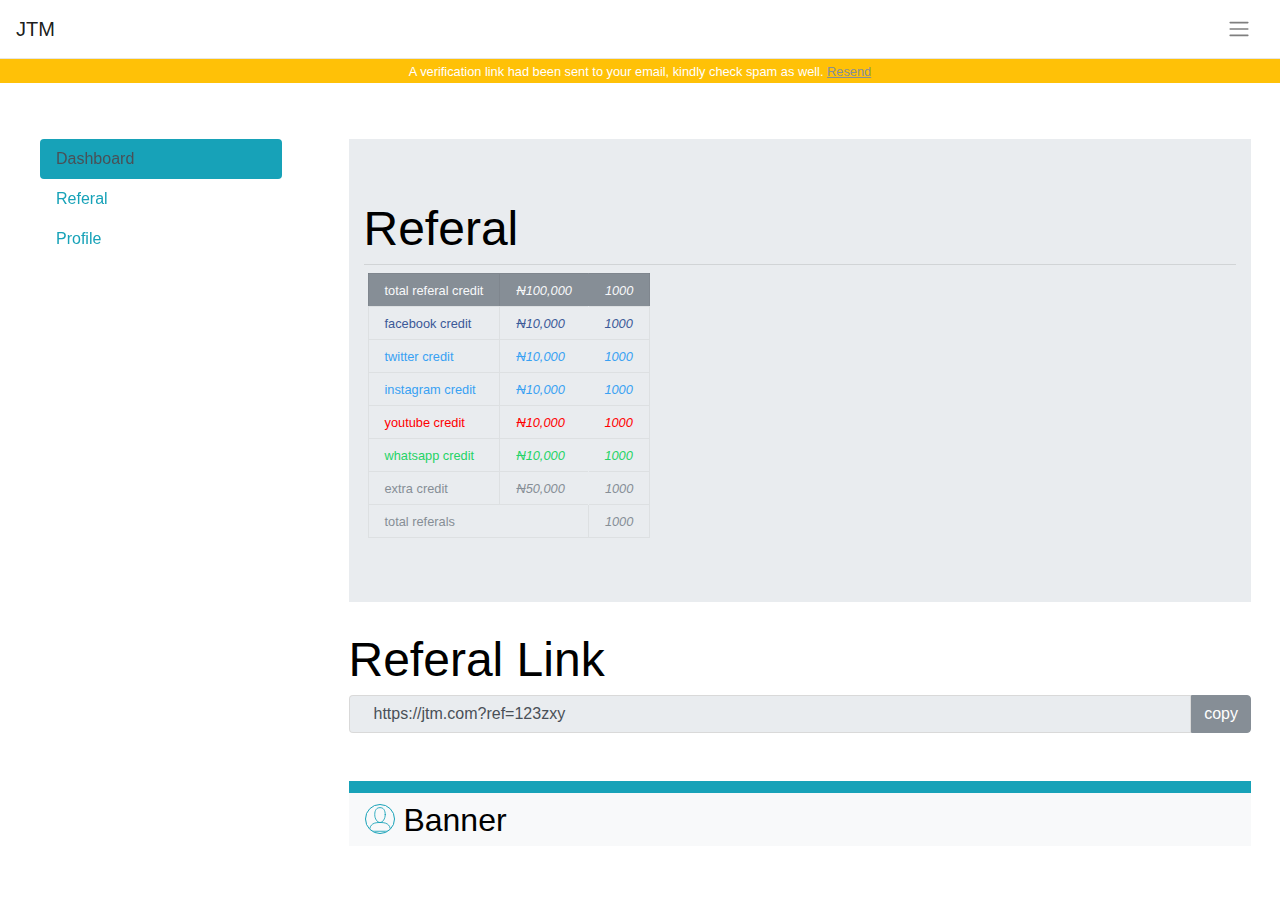
<file: dashboard.html>
<!Doctype html>
<html>
<head>
	<title>JTM - Join The Movement</title>
	<meta charset="utf-8">
	<meta name="viewport" content="width=device-width, initial-scale=1">
	<link rel="stylesheet" href="bootstrap/css/bootstrap.min.css">
	<link rel="stylesheet" href="css/bootstrap_extended.css">
</head>
<body>
<div class="container-fluid bg-white no-gutters p-0" style="color: #000;">
<div class="row no-gutters justify-content-start">
	<div class="col">
		<nav class="navbar navbar-light">
		  <a class="navbar-brand" href="#">JTM</a>
		  <button class="btn btn-link" type="button" data-toggle="collapse" data-target="#navbarSupportedContent" 
		  	aria-controls="navbarSupportedContent" aria-expanded="false" aria-label="Toggle navigation">
		    <span class="navbar-toggler-icon"></span>
		  </button>
  		</nav>
		<hr class="m-0">
		<div class="bg-warning text-white text-center">
			<small>A verification link had been sent to your email, kindly check spam as well.
				<a class="text-white text-muted text-underline" href="#">Resend</a>
			</small>
		</div>
	</div>
</div>
<div class="row no-gutters justify-content-center">
	<div class="col-sm text-left jtm-dashboard-center">
		<div class="row">
		  <div class="col-3 d-none d-sm-block">
		    <div class="nav flex-column nav-pills sticky-top p-4" id="v-pills-tab" role="tablist" aria-orientation="vertical">
		      <a class="text-info jtm-nav-link nav-link active" id="v-home-tab" data-toggle="pill" href="#dashboard-tab" role="tab" 
		      	aria-controls="v-home" aria-selected="true">Dashboard</a>
		      <a class="text-info jtm-nav-link nav-link" id="v-referal-tab" data-toggle="pill" href="#referal-tab" role="tab" 
		      	aria-controls="v-referal" aria-selected="false">Referal</a>
		      <a class="text-info jtm-nav-link nav-link" id="v-profile-tab" data-toggle="pill" href="#profile-tab" role="tab"
		      	aria-controls="v-profile" aria-selected="false">Profile</a>
		    </div>
		  </div>
		  <div class="col-sm-9 p-0 p-sm-4">
			  	<ul class="nav nav-tabs mb-4 pt-4 nav-fill sticky-top bg-white d-sm-none" id="myTab" role="tablist">
				  <li class="nav-item">
				    <a class="text-info jtm-nav-link-first nav-link active" id="h-home-tab" data-toggle="tab" href="#dashboard-tab" role="tab"
				    	aria-controls="dashboard" aria-selected="true">
				    	Dashboard
				    </a>
				  </li>
				  <li class="nav-item">
				    <a class="text-info nav-link text-info" id="h-referal-tab" data-toggle="tab" href="#referal-tab" role="tab" 
				    	aria-controls="referal" aria-selected="false">
				    	Referral
				    </a>
				  </li>
				  <li class=" nav-item">
				    <a class="text-info jtm-nav-link-last nav-link" id="h-profile-tab" data-toggle="tab" href="#profile-tab" role="tab" 
				    	aria-controls="profile" aria-selected="false">
				    	Profile
				    </a>
				  </li>
				</ul>

			    <div class="tab-content mx-1" id="v-pills-tabContent">
			        <div class="tab-pane fade" id="dashboard-tab" role="tabpanel" aria-labelledby="v-pills-home-tab">
						<div class="jumbotron jumbotron-fluid">
						  	<div class="container">
							    <h4 class="display-5 font-normal">Dashboard</h4>
							    <hr class="my-2">
							    <div class="row no-gutters pb-2">
					      			<div class="col text-left">
					      				<small class="text-muted">
					      					community id: <span class="font-italic">A234YZ</span>
					      				</small>
					      			</div>
					      			<div class="col text-right">
					      				<small class="text-muted">
					      					community credit: <span class="font-italic"><span class="text-through">N</span>6000</span>
					      				</small>
					      			</div>
				      			</div>

				      			<h4 class="text-right display-7 font-italic text-success mt-4 pr-1">
				      				<span class="text-through">N</span>6000
				      			</h4>
				      			<div class="progress" style="background-color: rgba(0, 0, 0, 0.1)">
								  <div class="progress-bar w-0 display-small font-italic text-right" role="progressbar" aria-valuenow="0" aria-valuemin="0" aria-valuemax="100" style="color: rgba(255, 255, 255, 0.5)">
								  	<span class="px-2"></span>
								  </div>
								</div>
								<div class="text-left" style="margin-top: 48px;">
									<button class="btn btn-md btn-success btn-block py-2">withdraw credit</button>
								</div>
							</div>
						</div>

						<div class="mt-4">
						<h2 class="text-left p-2 pl-3 bg-light jtm-h2-info" style="margin-bottom: 1rem;">
							<svg class="text-info svg-h2" id="i-user" viewBox="0 0 32 32" width="30" height="30" fill="none"
								stroke="currentcolor" stroke-linecap="round" stroke-linejoin="round" stroke-width="1">
						    	<path d="M22 11 C22 16 19 20 16 20 13 20 10 16 10 11 10 6 12 3 16 3 20 3 22 6 22 11 Z M4 30 L28 30 C28 21 22 20 16 20 10 20 4 21 4 30 Z" />
							</svg>
							Accounts
						</h2>
						<div class="row no-gutters">
							<div class="col p-1">
							    <div class="jtm-card jtm-card-facebook d-table mx-a text-center text-light">
							      <h4 class="card-title">
							      	facebook
							      </h4>
							      <div class="card-text">
							      	<small class="font-italic">
							      		community credit<br>
								      	<span class="font-normal">
											<span class="text-through">N</span>1000
										</span>
									</small>
								  </div>
							      <div class="card-text mt-3">
							      	<button class="btn btn-sm btn-block bg-light jtm-card-btn jtm-card-btn-facebook">
							      		+connect
							      	</button>
							      </div>
							    </div>
							</div>

							<div class="col p-1">
							    <div class="jtm-card jtm-card-twitter d-table mx-a text-center text-light">
							      <h4 class="card-title">
							      	twitter
							      </h4>
							      <div class="card-text">
							      	<small class="font-italic">
							      		community credit<br>
								      	<span class="font-normal">
											<span class="text-through">N</span>1000
										</span>
									</small>
								  </div>
							      <div class="card-text mt-3">
							      	<button class="btn btn-sm btn-block bg-light jtm-card-btn jtm-card-btn-twitter">
							      		+connect
							      	</button>
							      </div>
							    </div>
							</div>

							<div class="col p-1">
							    <div class="jtm-card jtm-card-instagram d-table mx-a text-center text-light">
							      <h4 class="card-title">
							      	instagram
							      </h4>
							      <div class="card-text">
							      	<small class="font-italic">
							      		community credit<br>
								      	<span class="font-normal">
											<span class="text-through">N</span>1000
										</span>
									</small>
								  </div>
							      <div class="card-text mt-3">
							      	<button class="btn btn-sm btn-block bg-light jtm-card-btn jtm-card-btn-instagram">
							      		+connect
							      	</button>
							      </div>
							    </div>
							</div>

							<div class="col p-1">
							    <div class="jtm-card jtm-card-youtube d-table mx-a text-center text-light">
							      <h4 class="card-title">
							      	youtube
							      </h4>
							      <div class="card-text">
							      	<small class="font-italic">
							      		community credit<br>
								      	<span class="font-normal">
											<span class="text-through">N</span>1000
										</span>
									</small>
								  </div>
							      <div class="card-text mt-3">
							      	<button class="btn btn-sm btn-block bg-light jtm-card-btn jtm-card-btn-youtube">
							      		+connect
							      	</button>
							      </div>
							    </div>
							</div>

							<div class="col p-1">
							    <div class="jtm-card jtm-card-whatsapp d-table mx-a text-center text-light">
							      <h4 class="card-title">
							      	whatsapp
							      </h4>
							      <div class="card-text">
							      	<small class="font-italic">
							      		community credit<br>
								      	<span class="font-normal">
											<span class="text-through">N</span>1000
										</span>
									</small>
								  </div>
							      <div class="card-text mt-3">
							      	<button class="btn btn-sm btn-block bg-light jtm-card-btn jtm-card-btn-whatsapp">
							      		+connect
							      	</button>
							      </div>
							    </div>
							</div>								
						</div>

						</div>

				      	</div>
				      	<div class="tab-pane fade show active" id="referal-tab" role="tabpanel" aria-labelledby="v-pills-profile-tab">
				      		<div class="jumbotron jumbotron-fluid">
							  	<div class="container">
								    <h4 class="display-5 font-normal">Referal</h4>
								    <hr class="my-2">

								    <table class="mx-1" style="border: 1px solid rgba(0, 0, 0, .05)">
								    	<tr class="bg-secondary text-light" style="border-bottom: 1px solid rgba(0, 0, 0, .05)">
								    		<td class="px-3 py-1" style="border-right: 1px solid rgba(0, 0, 0, .05)">
								    			<small class="">
					      							total referal credit
					      						</small>
								    		</td>
								    		<td class="px-3 py-1" style="border-right: 1px solid rgba(0, 0, 0, .0)">
								    			<small class="">
					      							<span class="font-italic"><span class="text-through">N</span>100,000</span>
					      						</small>
								    		</td>
								    		<td class="px-3 py-1">
								    			<small class="">
					      							<span class="font-italic">1000</span>
					      						</small>
								    		</td>
								    	</tr>
								    	<tr style="border-bottom: 1px solid rgba(0, 0, 0, .05)">
								    		<td class="px-3 py-1" style="border-right: 1px solid rgba(0, 0, 0, .05)">
								    			<small class="text-facebook">
					      							facebook credit
					      						</small>
								    		</td>
								    		<td class="px-3 py-1">
								    			<small class="text-facebook">
					      							<span class="font-italic"><span class="text-through">N</span>10,000</span>
					      						</small>
								    		</td>
								    		<td class="px-3 py-1">
								    			<small class="text-facebook">
					      							<span class="font-italic">1000</span>
					      						</small>
								    		</td>
								    	</tr>
								    	<tr style="border-bottom: 1px solid rgba(0, 0, 0, .05)">
								    		<td class="px-3 py-1" style="border-right: 1px solid rgba(0, 0, 0, .05)">
								    			<small class="text-twitter">
					      							twitter credit
					      						</small>
								    		</td>
								    		<td class="px-3 py-1">
								    			<small class="text-twitter">
					      							<span class="font-italic"><span class="text-through">N</span>10,000</span>
					      						</small>
								    		</td>
								    		<td class="px-3 py-1">
								    			<small class="text-twitter">
					      							<span class="font-italic">1000</span>
					      						</small>
								    		</td>
								    	</tr>
								    	<tr style="border-bottom: 1px solid rgba(0, 0, 0, .05)">
								    		<td class="px-3 py-1" style="border-right: 1px solid rgba(0, 0, 0, .05)">
								    			<small class="text-instagram">
					      							instagram credit
					      						</small>
								    		</td>
								    		<td class="px-3 py-1">
								    			<small class="text-instagram">
					      							<span class="font-italic"><span class="text-through">N</span>10,000</span>
					      						</small>
								    		</td>
								    		<td class="px-3 py-1">
								    			<small class="text-instagram">
					      							<span class="font-italic">1000</span>
					      						</small>
								    		</td>
								    	</tr>
								    	<tr style="border-bottom: 1px solid rgba(0, 0, 0, .05)">
								    		<td class="px-3 py-1" style="border-right: 1px solid rgba(0, 0, 0, .05)">
								    			<small class="text-youtube">
					      							youtube credit
					      						</small>
								    		</td>
								    		<td class="px-3 py-1">
								    			<small class="text-youtube">
					      							<span class="font-italic"><span class="text-through">N</span>10,000</span>
					      						</small>
								    		</td>
								    		<td class="px-3 py-1">
								    			<small class="text-youtube">
					      							<span class="font-italic">1000</span>
					      						</small>
								    		</td>
								    	</tr>
								    	<tr style="border-bottom: 1px solid rgba(0, 0, 0, .05)">
								    		<td class="px-3 py-1" style="border-right: 1px solid rgba(0, 0, 0, .05)">
								    			<small class="text-whatsapp">
					      							whatsapp credit
					      						</small>
								    		</td>
								    		<td class="px-3 py-1">
								    			<small class="text-whatsapp">
					      							<span class="font-italic"><span class="text-through">N</span>10,000</span>
					      						</small>
								    		</td>
								    		<td class="px-3 py-1">
								    			<small class="text-whatsapp">
					      							<span class="font-italic">1000</span>
					      						</small>
								    		</td>
								    	</tr>
								    	<tr style="border-bottom: 1px solid rgba(0, 0, 0, .05)">
								    		<td class="px-3 py-1" style="border-right: 1px solid rgba(0, 0, 0, .05)">
								    			<small class="text-muted">
					      							extra credit
					      						</small>
								    		</td>
								    		<td class="px-3 py-1" style="border-right: 1px solid rgba(0, 0, 0, .0)">
								    			<small class="text-muted">
					      							<span class="font-italic"><span class="text-through">N</span>50,000</span>
					      						</small>
								    		</td>
								    		<td class="px-3 py-1">
								    			<small class="text-muted">
					      							<span class="font-italic">1000</span>
					      						</small>
								    		</td>
								    	</tr>
								    	<tr style="border-bottom: 1px solid rgba(0, 0, 0, .05)">
								    		<td colspan="2" class="px-3 py-1" style="border-right: 1px solid rgba(0, 0, 0, .05)">
								    			<small class="text-secondary">
					      							total referals
					      						</small>
								    		</td>
								    		<td class="px-3 py-1">
								    			<small class="text-muted">
					      							<span class="font-italic">1000</span>
					      						</small>
								    		</td>
								    	</tr>
								    </table>
								</div>
							</div>

							<h4 class="display-5 font-normal">Referal Link</h4>
							<div class="input-group mb-4 pb-4">
							 	<input disabled type="text" class="form-control pl-4" value="https://jtm.com?ref=123zxy" aria-label="Recipient's username" aria-describedby="button-addon2" style="border-top-right-radius: 0; border-bottom-right-radius: 0">
								<div class="input-group-append">
									<button class="btn btn-secondary" type="button" 
										style="border-top-left-radius: 0; border-bottom-left-radius: 0">
										copy
									</button>
								</div>
							</div>

							<h2 class="text-left p-2 pl-3 bg-light jtm-h2-info mt-4" style="margin-bottom: 1rem;">
								<svg class="text-info svg-h2" id="i-user" viewBox="0 0 32 32" width="30" height="30" fill="none"
									stroke="currentcolor" stroke-linecap="round" stroke-linejoin="round" stroke-width="1">
							    	<path d="M22 11 C22 16 19 20 16 20 13 20 10 16 10 11 10 6 12 3 16 3 20 3 22 6 22 11 Z M4 30 L28 30 C28 21 22 20 16 20 10 20 4 21 4 30 Z" />
								</svg>
								Banner
							</h2>
				      	</div>

				      	<div class="tab-pane fade" id="profile-tab" role="tabpanel" aria-labelledby="v-pills-messages-tab">
				     		<h2 class="text-left p-2 pl-3 bg-light jtm-h2" style="margin-bottom: 1rem;">
								<svg class="text-info svg-h2" id="i-user" viewBox="0 0 32 32" width="30" height="30" fill="currentcolor"
									stroke="none" stroke-linecap="round" stroke-linejoin="round" stroke-width="2">
							    	<path d="M22 11 C22 16 19 20 16 20 13 20 10 16 10 11 10 6 12 3 16 3 20 3 22 6 22 11 Z M4 30 L28 30 C28 21 22 20 16 20 10 20 4 21 4 30 Z" />
								</svg>
								Profile
							</h2>
							<div class="text-muted text-center font-italic">
								Update profile to complete registration,
								use name as is on bank account to avoid any withdrawal issues
							</div>
							<form class="text-left mt-4 mx-2">
								<div class="form-group">
								<label for="exampleInputEmail1">Surname</label>
								<input type="text" class="form-control" placeholder="Surname">
								</div>
								<div class="form-group">
								<label for="exampleInputEmail1">First Name</label>
								<input type="text" class="form-control" placeholder="First Name">
								</div>
								<div class="form-group">
								<label for="exampleInputEmail1">Other names (Optional)</label>
								<input type="text" class="form-control" placeholder="Other names">
								</div>
								<div class="form-group">
							    <label for="exampleInputEmail1">Email</label>
							    <input type="email" class="form-control" value="email@gmail.com">
								</div>
								<div class="form-group">
							    <label for="exampleFormControlSelect1">Country</label>
							    <select class="form-control">
							      <option>Nigeria</option>
							    </select>
							  	</div>
							  	<div class="form-group">
							    <label for="exampleFormControlSelect1">State</label>
							    <select class="form-control">
							      <option>&lt;select state&gt;</option>
							      <option>Lagos</option>
							    </select>
							  	</div>
								<button type="submit" class="btn btn-primary">Update profile</button>
							</form>
				      </div>
				    </div>
		  </div>
		</div>

		<!--
		<div class="tab-content" id="pills-tabContent">
		  <div class="tab-pane fade show active" id="pills-home" role="tabpanel" aria-labelledby="pills-home-tab">A</div>
		  <div class="tab-pane fade" id="pills-profile" role="tabpanel" aria-labelledby="pills-profile-tab">B</div>
		  <div class="tab-pane fade" id="pills-contact" role="tabpanel" aria-labelledby="pills-contact-tab">C</div>
		</div>

		<nav class="nav nav-pills nav-fill">
		  <a class="nav-item nav-link active" href="#">Dashboard</a>
		  <a class="nav-item nav-link" href="#">Referrals</a>
		  <a class="nav-item nav-link" href="#">Profile</a>
		</nav>

		<div>Eligible Earning: N1500</div>
		<div></div>

		<div>
		<h2 class="text-left p-2 pl-3 bg-light jtm-h2" style="margin-bottom: 1rem;">
			<svg class="text-info svg-h2" id="i-user" viewBox="0 0 32 32" width="30" height="30" fill="currentcolor" stroke="none" 
				stroke-linecap="round" stroke-linejoin="round" stroke-width="2">
		    	<path d="M22 11 C22 16 19 20 16 20 13 20 10 16 10 11 10 6 12 3 16 3 20 3 22 6 22 11 Z M4 30 L28 30 C28 21 22 20 16 20 10 20 4 21 4 30 Z" />
			</svg>
			Accounts
		</h2>
		<div>
			facebook
			<br>twitter
			<br>instagram
			<br>youtube
			<br>whatsapp
		</div>
		</div>
	</div>
</div>
</div>-->

<!--
<div class="bg-light">
	<hr class="m-0">
	<nav>Toye</nav>
</div>
-->

<!--JavaScripts-->
<script src="bootstrap/js/jquery.min.js"></script>
<script src="bootstrap/js/popper.min.js"></script>
<script src="bootstrap/js/bootstrap.min.js"></script>
</body>
</html>
</file>
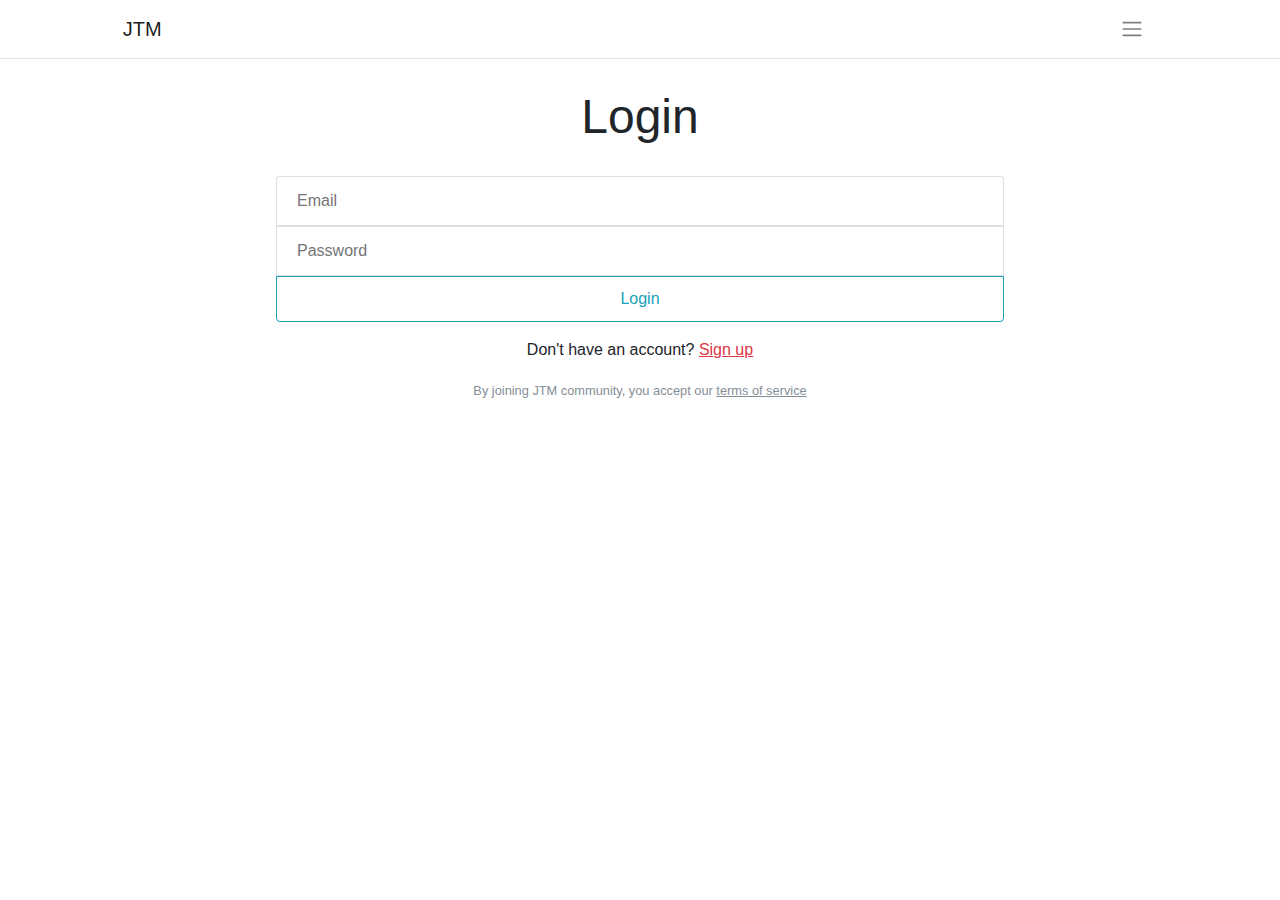
<file: login.html>
<!Doctype html>
<html>
<head>
	<title>JTM - Join The Movement</title>
	<meta charset="utf-8">
	<meta name="viewport" content="width=device-width, initial-scale=1">
	<link rel="stylesheet" href="bootstrap/css/bootstrap.min.css">
	<link rel="stylesheet" href="css/bootstrap_extended.css">
</head>
<body onload="new Main().LoadLoginPage(this)">
<div class="container-fluid bg-white no-gutters p-0">
<div class="row no-gutters justify-content-start">
	<div class="col">
		<div class="row no-gutters">
			<div class="col-lg-10 mx-a">
				<nav class="navbar navbar-light">
				  <a class="navbar-brand" href="#">JTM</a>
				  <button class="btn btn-link" type="button" data-toggle="collapse" data-target="#navbarSupportedContent" 
				  	aria-controls="navbarSupportedContent" aria-expanded="false" aria-label="Toggle navigation">
				    <span class="navbar-toggler-icon"></span>
				  </button>
		  		</nav>
		  	</div>
		  </div>
		  <hr class="m-0">
	</div>
</div>
<div class="row no-gutters justify-content-center">
	<div class="col text-center jtm-form-center">
		<h1 class="display-5" style="margin-bottom: 1rem;">Login</h1>
		<div class="col-sm-7 mx-a pt-2 px-0" style>
			<form class="pt-2" method="post" id="login-form" onsubmit="return false;">
				<div class="alert alert-danger text-left d-none" id="err-alert" role="alert">
				  Login failed: Invalid email or password!
				</div>
				<div class="input-list-group">
				  <input class="input-list-item" name="email" id="email" type="email" required placeholder="Email">
				  <input class="input-list-item" name="password" id="password" type="password" required placeholder="Password">
				  <button type="submit" class="btn btn-block input-list-item btn-outline-info" style="border-color: #17a2b8">
				  	<img src="img/loader1.gif" id="submit-loader" class="d-none" alt="o" width="20" height="20">
					<span id="submit-text" class="">Login</span>
				  </button>
				</div>
			</form>
			<div class="m-3">
				Don't have an account?
				<span class="text-danger text-underline">Sign up</span>
			</div>
			<small class="text-muted">By joining JTM community, you accept our <a href="#" class="text-muted text-underline">terms of service<a></small>
			<p><p>
		</div>
	</div>
</div>
</div>
<!--
<div class="bg-light">
	<hr class="m-0">
	<nav>Toye</nav>
</div>
-->

<!--JavaScripts-->
<script src="bootstrap/js/jquery.min.js"></script>
<script src="bootstrap/js/popper.min.js"></script>
<script src="bootstrap/js/bootstrap.min.js"></script>
<script type="text/javascript" src="js/jtm.js"></script>
</body>
</html>
</file>
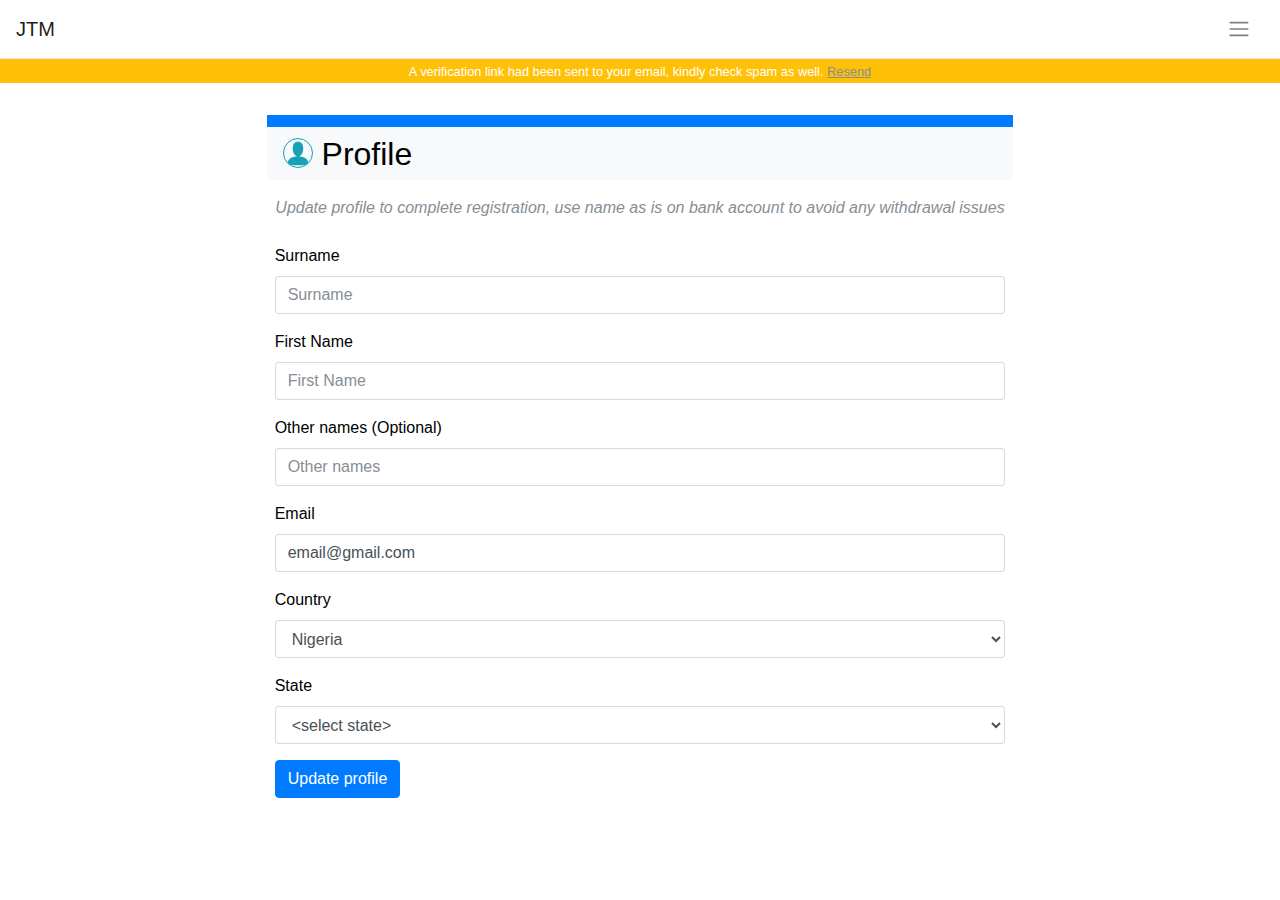
<file: profile - Copy.html>
<!Doctype html>
<html>
<head>
	<title>JTM - Join The Movement</title>
	<meta charset="utf-8">
	<meta name="viewport" content="width=device-width, initial-scale=1">
	<link rel="stylesheet" href="bootstrap/css/bootstrap.min.css">
	<link rel="stylesheet" href="css/bootstrap_extended.css">
</head>
<body>
<div class="container-fluid bg-white no-gutters p-0" style="color: #000;">
<div class="row no-gutters justify-content-start">
	<div class="col">
		<nav class="navbar navbar-light">
		  <a class="navbar-brand" href="#">JTM</a>
		  <button class="btn btn-link" type="button" data-toggle="collapse" data-target="#navbarSupportedContent" 
		  	aria-controls="navbarSupportedContent" aria-expanded="false" aria-label="Toggle navigation">
		    <span class="navbar-toggler-icon"></span>
		  </button>
  		</nav>
		<hr class="m-0">
		<div class="bg-warning text-white text-center">
			<small>A verification link had been sent to your email, kindly check spam as well.
				<a class="text-white text-muted text-underline" href="#">Resend</a>
			</small>
		</div>
	</div>
</div>
<div class="row no-gutters justify-content-center">
	<div class="col-sm-7 text-center jtm-form-center">
		<h2 class="text-left p-2 pl-3 bg-light jtm-h2" style="margin-bottom: 1rem;">
			<svg class="text-info svg-h2" id="i-user" viewBox="0 0 32 32" width="30" height="30" fill="currentcolor" stroke="none" 
				stroke-linecap="round" stroke-linejoin="round" stroke-width="2">
		    	<path d="M22 11 C22 16 19 20 16 20 13 20 10 16 10 11 10 6 12 3 16 3 20 3 22 6 22 11 Z M4 30 L28 30 C28 21 22 20 16 20 10 20 4 21 4 30 Z" />
			</svg>
			Profile
		</h2>
		<div class="text-muted font-italic">
			Update profile to complete registration,
			use name as is on bank account to avoid any withdrawal issues
		</div>
		<form class="text-left mt-4 mx-2">
			<div class="form-group">
			<label for="exampleInputEmail1">Surname</label>
			<input type="text" class="form-control" placeholder="Surname">
			</div>
			<div class="form-group">
			<label for="exampleInputEmail1">First Name</label>
			<input type="text" class="form-control" placeholder="First Name">
			</div>
			<div class="form-group">
			<label for="exampleInputEmail1">Other names (Optional)</label>
			<input type="text" class="form-control" placeholder="Other names">
			</div>
			<div class="form-group">
		    <label for="exampleInputEmail1">Email</label>
		    <input type="email" class="form-control" value="email@gmail.com">
			</div>
			<div class="form-group">
		    <label for="exampleFormControlSelect1">Country</label>
		    <select class="form-control">
		      <option>Nigeria</option>
		    </select>
		  	</div>
		  	<div class="form-group">
		    <label for="exampleFormControlSelect1">State</label>
		    <select class="form-control">
		      <option>&lt;select state&gt;</option>
		      <option>Lagos</option>
		    </select>
		  	</div>
			<button type="submit" class="btn btn-primary">Update profile</button>
		</form>
	</div>
</div>
</div>
<!--
<div class="bg-light">
	<hr class="m-0">
	<nav>Toye</nav>
</div>
-->

<!--JavaScripts-->
<script src="bootstrap/js/jquery.min.js"></script>
<script src="bootstrap/js/popper.min.js"></script>
<script src="bootstrap/js/bootstrap.min.js"></script>
</body>
</html>
</file>
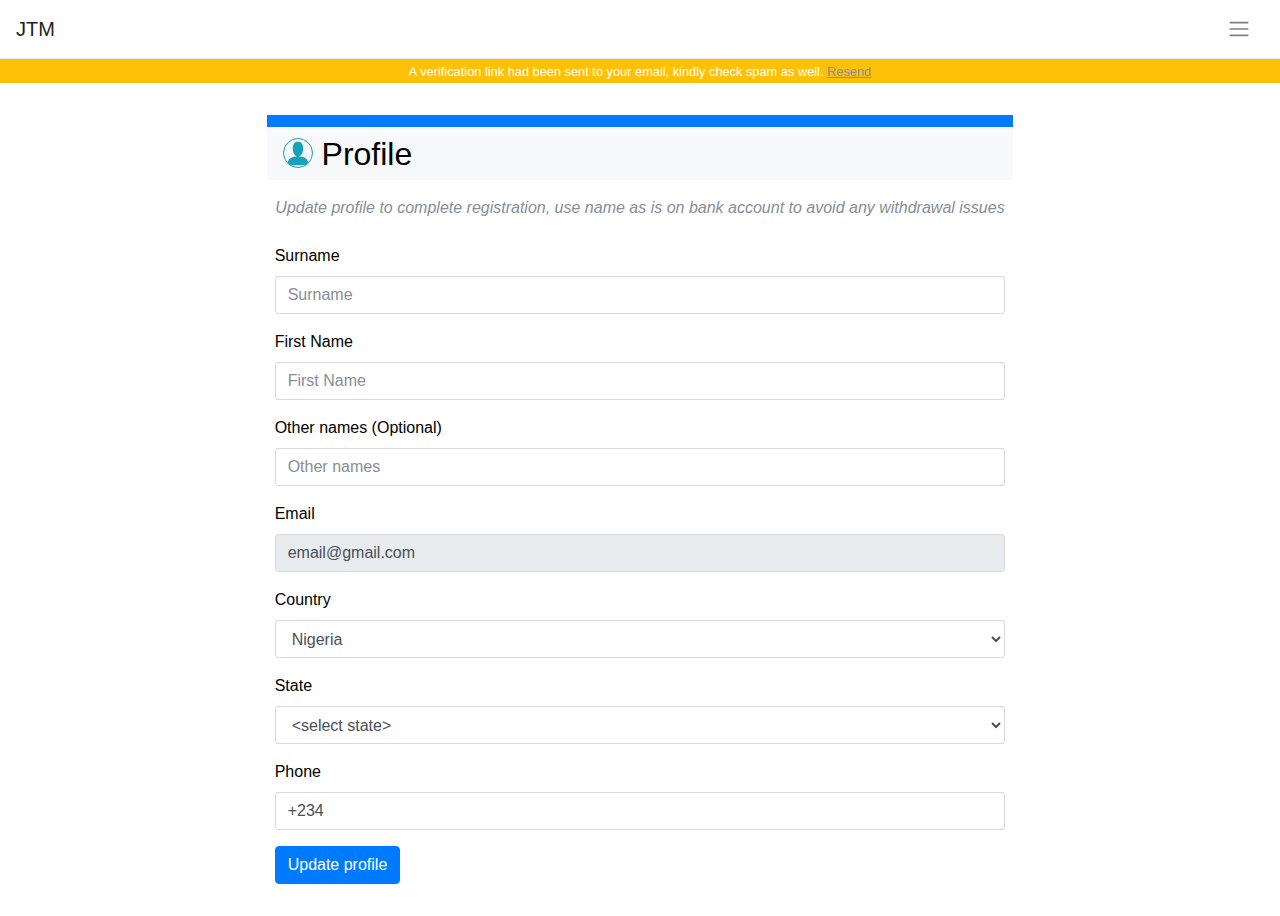
<file: profile.html>
<!Doctype html>
<html>
<head>
	<title>JTM - Join The Movement</title>
	<meta charset="utf-8">
	<meta name="viewport" content="width=device-width, initial-scale=1">
	<link rel="stylesheet" href="bootstrap/css/bootstrap.min.css">
	<link rel="stylesheet" href="css/bootstrap_extended.css">
</head>
<body onload="new Main().LoadProfilePage()">
<div class="container-fluid bg-white no-gutters p-0" style="color: #000;">
<div class="row no-gutters justify-content-start">
	<div class="col">
		<nav class="navbar navbar-light">
		  <a class="navbar-brand" href="#">JTM</a>
		  <button class="btn btn-link" type="button" data-toggle="collapse" data-target="#navbarSupportedContent" 
		  	aria-controls="navbarSupportedContent" aria-expanded="false" aria-label="Toggle navigation">
		    <span class="navbar-toggler-icon"></span>
		  </button>
  		</nav>
		<hr class="m-0">
		<div class="bg-warning text-white text-center">
			<small>A verification link had been sent to your email, kindly check spam as well.
				<a class="text-white text-muted text-underline" href="#">Resend</a>
			</small>
		</div>
	</div>
</div>
<div class="row no-gutters justify-content-center">
	<div class="col-sm-7 text-center jtm-form-center mx-1">
		<h2 class="text-left p-2 pl-3 bg-light jtm-h2" style="margin-bottom: 1rem;">
			<svg class="text-info svg-h2" id="i-user" viewBox="0 0 32 32" width="30" height="30" fill="currentcolor" stroke="none" 
				stroke-linecap="round" stroke-linejoin="round" stroke-width="2">
		    	<path d="M22 11 C22 16 19 20 16 20 13 20 10 16 10 11 10 6 12 3 16 3 20 3 22 6 22 11 Z M4 30 L28 30 C28 21 22 20 16 20 10 20 4 21 4 30 Z" />
			</svg>
			Profile
		</h2>
		<div class="text-muted font-italic">
			Update profile to complete registration,
			use name as is on bank account to avoid any withdrawal issues
		</div>
		<form class="text-left mt-4 mx-2" id="profile-form" onsubmit="return false">
			<div class="alert alert-danger text-left d-none" id="alert-box" role="alert">
				Error updating profile, please try again!
			</div>
			<div class="form-group">
			<label for="exampleInputEmail1">Surname</label>
			<input type="text" class="form-control" id="surname" required placeholder="Surname">
			</div>
			<div class="form-group">
			<label for="exampleInputEmail1">First Name</label>
			<input type="text" class="form-control" id="first-name" required placeholder="First Name">
			</div>
			<div class="form-group">
			<label for="exampleInputEmail1">Other names (Optional)</label>
			<input type="text" id="other-names" class="form-control" placeholder="Other names">
			</div>
			<div class="form-group">
		    <label for="exampleInputEmail1">Email</label>
		    <input type="email" class="form-control" readonly value="email@gmail.com">
			</div>
			<div class="form-group">
		    <label for="exampleFormControlSelect1">Country</label>
		    <select id="country" class="form-control">
		      <option value="Nigeria">Nigeria</option>
		    </select>
		  	</div>
		  	<div class="form-group">
		    <label for="exampleFormControlSelect1">State</label>
		    <select id="state" class="form-control">
		      <option disabled selected value="0">&lt;select state&gt;</option>
		      <option value="Lagos">Lagos</option>
		    </select>
		  	</div>
		  	<div class="form-group">
			<label for="exampleInputEmail1">Phone</label>
			<input type="tel" id="phone" class="form-control" required value="+234">
			</div>
			<button type="submit" class="btn btn-primary">Update profile</button>
			<img src="img/loader1.gif" id="submit-loader" class="d-none" alt="o" width="20" height="20">
			<a id="submit-text" href="javascript:void(0)" style="visibility: hidden" class="ml-1" >edit</a>
		</form>
	</div>
</div>
</div>
<!--
<div class="bg-light">
	<hr class="m-0">
	<nav>Toye</nav>
</div>
-->

<!--JavaScripts-->
<script src="bootstrap/js/jquery.min.js"></script>
<script src="bootstrap/js/popper.min.js"></script>
<script src="bootstrap/js/bootstrap.min.js"></script>
<script src="js/jtm.js"></script>
</body>
</html>
</file>
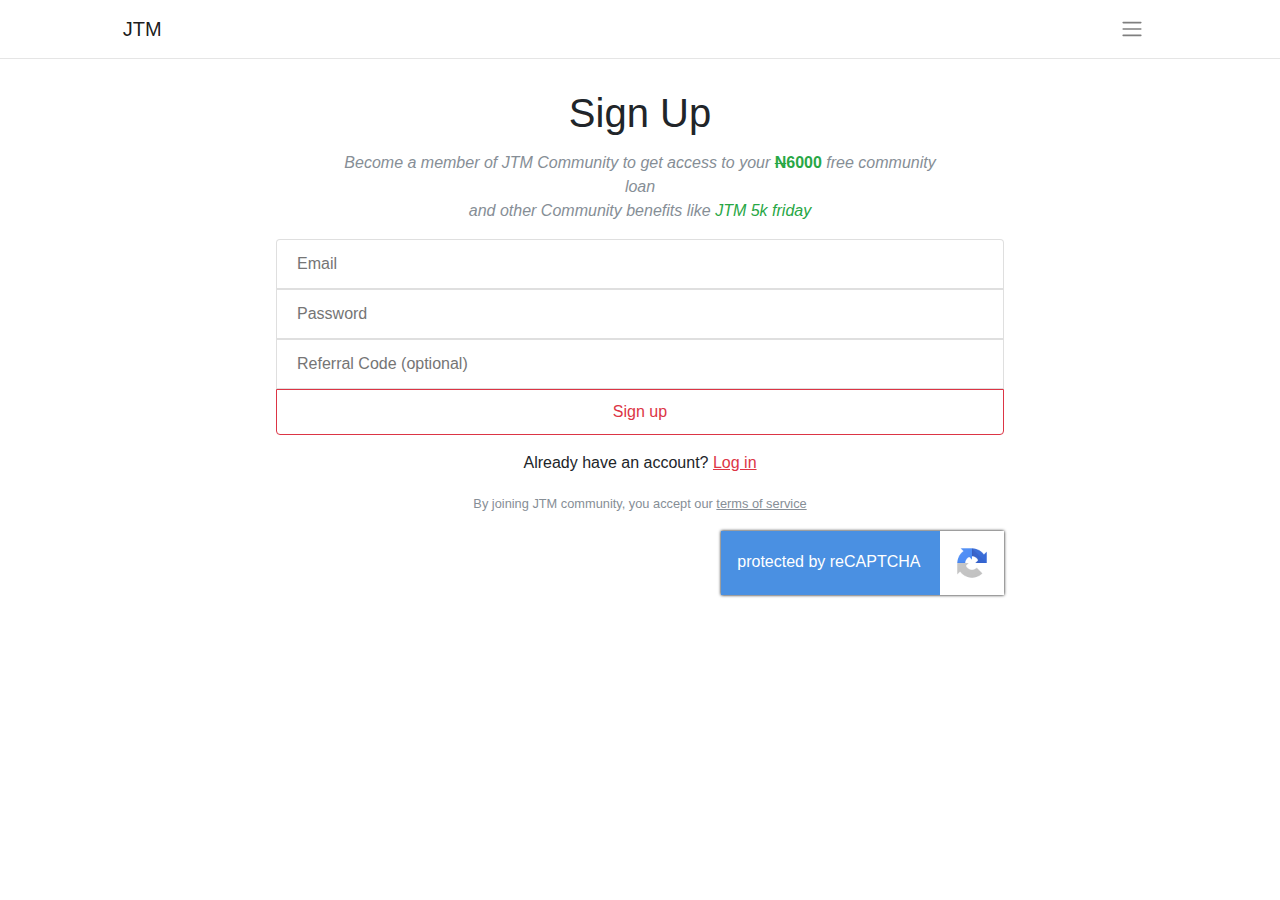
<file: register.html>
<!Doctype html>
<html>
<head>
	<title>JTM - Join The Movement</title>
	<meta charset="utf-8">
	<meta name="viewport" content="width=device-width, initial-scale=1">
	<link rel="stylesheet" href="bootstrap/css/bootstrap.min.css">
	<link rel="stylesheet" href="css/bootstrap_extended.css">
</head>
<body onload="new Main().LoadRegistrationPage(this)">
<div class="container-fluid bg-white no-gutters p-0">
<div class="row no-gutters justify-content-start">
	<div class="col">
		<div class="row no-gutters">
			<div class="col-lg-10 mx-a">
				<nav class="navbar navbar-light">
				  <a class="navbar-brand" href="#">JTM</a>
				  <button class="btn btn-link" type="button" data-toggle="collapse" data-target="#navbarSupportedContent" 
				  	aria-controls="navbarSupportedContent" aria-expanded="false" aria-label="Toggle navigation">
				    <span class="navbar-toggler-icon"></span>
				  </button>
		  		</nav>
		  	</div>
		  </div>
		  <hr class="m-0">
	</div>
</div>
<div class="row no-gutters justify-content-center">
	<div class="col text-center jtm-form-center">
		<h1 style="margin-bottom: 1rem;">Sign Up</h1>
		<div class="text-muted font-italic">
			Become a member of JTM Community to get access to your 
			<span class="text-success font-weight-bold font-normal">
			<span class="text-through">N</span>6000</span>
			free community <br>loan
			<br>and other Community benefits like
			<span class="text-success">JTM 5k friday</span>
		</div>
		<div class="col-sm-7 mx-a pt-2 px-0" style>
			<form class="pt-2" method="post" id="registration-form" onsubmit="return false;">
				<div class="alert alert-danger text-left d-none" id="err-alert" role="alert">
				  Enter a valid email!
				</div>
				<div class="input-list-group">
				  <input class="input-list-item" name="email" id="email" type="email" required placeholder="Email">
				  <input class="input-list-item" name="password" id="password" type="password" minlength="6" required placeholder="Password">
				  <input class="input-list-item" name="referral" id="referral-code" type="text" placeholder="Referral Code (optional)">
				  <button type="submit" class="btn btn-block btn-outline-danger input-list-item">
				  	<img src="img/loader1.gif" id="submit-loader" class="d-none" alt="o" width="20" height="20">
					<span id="submit-text" class="">Sign up</span>
				  </button>
				</div>
			</form>
			<div class="m-3">
				Already have an account?
				<a href="login.html" class="text-danger text-underline">Log in</a>
			</div>
			<small class="text-muted">By joining JTM community, you accept our <a href="#" class="text-muted text-underline">terms of service<a></small>
			<p><p>
			<div class="text-right text-white">
				<div class="pl-3 d-inline-block reCAPTCHA" style="">
				  <span>protected by reCAPTCHA</span>
				  <img class="ml-3 p-3 bg-white" src="img/recaptcha_48dp.png" width="64" height="64" alt="reCaptcha">
				</div>
			</div>
		</div>
	</div>
</div>
</div>
<!--
<div class="bg-light">
	<hr class="m-0">
	<nav>Toye</nav>
</div>
-->

<!--JavaScripts-->
<script src="bootstrap/js/jquery.min.js"></script>
<script src="bootstrap/js/popper.min.js"></script>
<script src="bootstrap/js/bootstrap.min.js"></script>
<script type="text/javascript" src="js/jtm.js"></script>
</body>
</html>
</file>
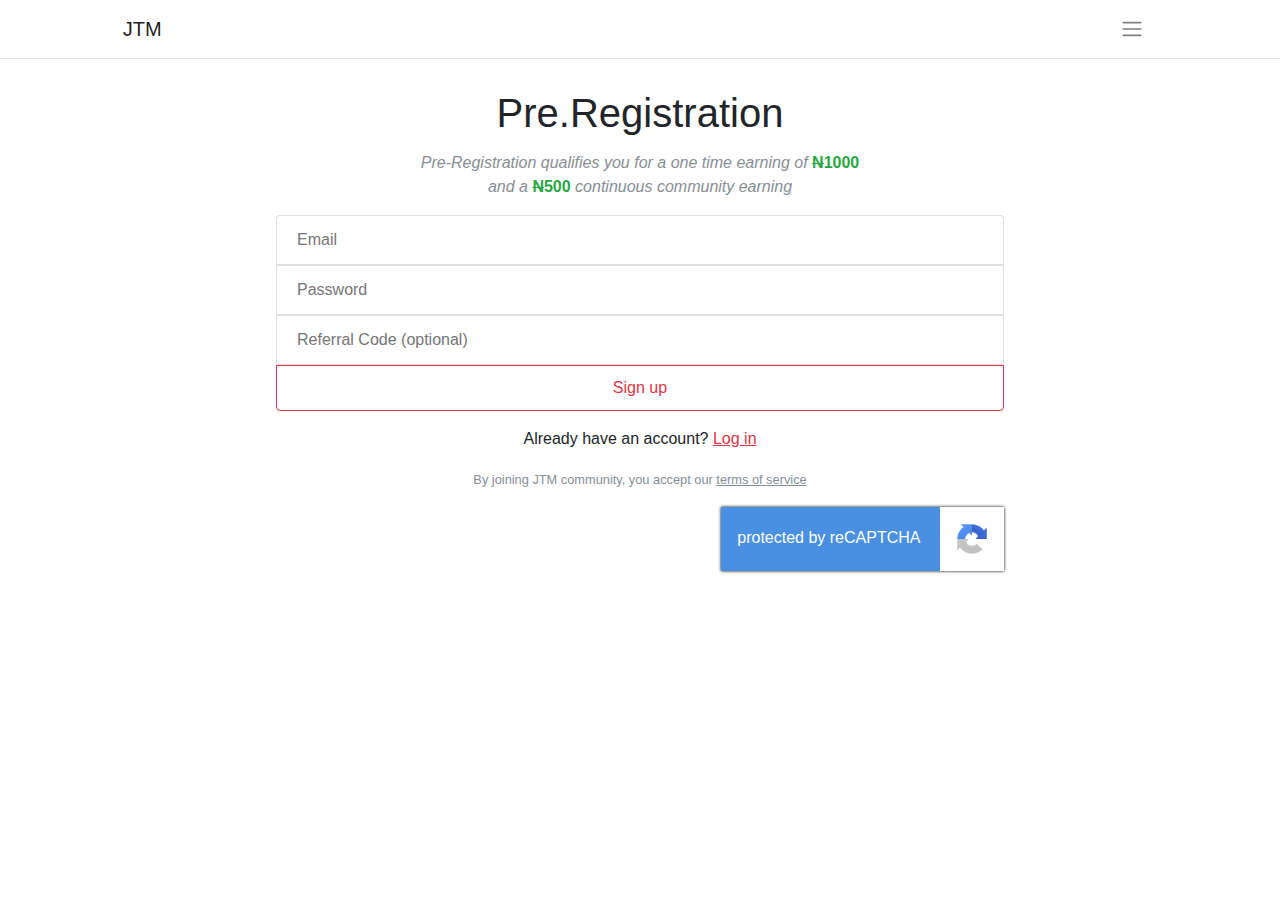
<file: registration.html>
<!Doctype html>
<html>
<head>
	<title>JTM - Join The Movement</title>
	<meta charset="utf-8">
	<meta name="viewport" content="width=device-width, initial-scale=1">
	<link rel="stylesheet" href="bootstrap/css/bootstrap.min.css">
	<link rel="stylesheet" href="css/bootstrap_extended.css">
</head>
<body onload="new Main().LoadRegistrationPage(this)">
<div class="container-fluid bg-white no-gutters p-0">
<div class="row no-gutters justify-content-start">
	<div class="col">
		<div class="row no-gutters">
			<div class="col-lg-10 mx-a">
				<nav class="navbar navbar-light">
				  <a class="navbar-brand" href="#">JTM</a>
				  <button class="btn btn-link" type="button" data-toggle="collapse" data-target="#navbarSupportedContent" 
				  	aria-controls="navbarSupportedContent" aria-expanded="false" aria-label="Toggle navigation">
				    <span class="navbar-toggler-icon"></span>
				  </button>
		  		</nav>
		  	</div>
		  </div>
		  <hr class="m-0">
	</div>
</div>
<div class="row no-gutters justify-content-center">
	<div class="col text-center jtm-form-center">
		<h1 style="margin-bottom: 1rem;">Pre.Registration</h1>
		<div class="text-muted font-italic">
			Pre-Registration qualifies you for a one time earning of
			<span class="text-success font-weight-bold font-normal">
			<span class="text-through">N</span>1000</span>
			<br>and a 
			<span class="text-success font-weight-bold font-normal">
			<span class="text-through">N</span>500</span>
			continuous community earning
		</div>
		<div class="col-sm-7 mx-a pt-2 px-0" style>
			<form class="pt-2" method="post" id="registration-form" onsubmit="return false;">
				<div class="alert alert-danger text-left d-none" id="err-alert" role="alert">
				  Enter a valid email!
				</div>
				<div class="input-list-group">
				  <input class="input-list-item" name="email" id="email" type="email" required placeholder="Email">
				  <input class="input-list-item" name="password" id="password" type="password" minlength="6" required placeholder="Password">
				  <input class="input-list-item" name="referral" id="referral" type="text" required="false" placeholder="Referral Code (optional)">
				  <button type="submit" class="btn btn-block btn-outline-danger input-list-item">
				  	<img src="img/loader1.gif" id="submit-loader" class="d-none" alt="o" width="20" height="20">
					<span id="submit-text" class="">Sign up</span>
				  </button>
				</div>
			</form>
			<div class="m-3">
				Already have an account?
				<span class="text-danger text-underline">Log in</span>
			</div>
			<small class="text-muted">By joining JTM community, you accept our <a href="#" class="text-muted text-underline">terms of service<a></small>
			<p><p>
			<div class="text-right text-white">
				<div class="pl-3 d-inline-block reCAPTCHA" style="">
				  <span>protected by reCAPTCHA</span>
				  <img class="ml-3 p-3 bg-white" src="img/recaptcha_48dp.png" width="64" height="64" alt="reCaptcha">
				</div>
			</div>
		</div>
	</div>
</div>
</div>
<!--
<div class="bg-light">
	<hr class="m-0">
	<nav>Toye</nav>
</div>
-->

<!--JavaScripts-->
<script src="bootstrap/js/jquery.min.js"></script>
<script src="bootstrap/js/popper.min.js"></script>
<script src="bootstrap/js/bootstrap.min.js"></script>
<script type="text/javascript" src="js/jtm.js"></script>
</body>
</html>
</file>
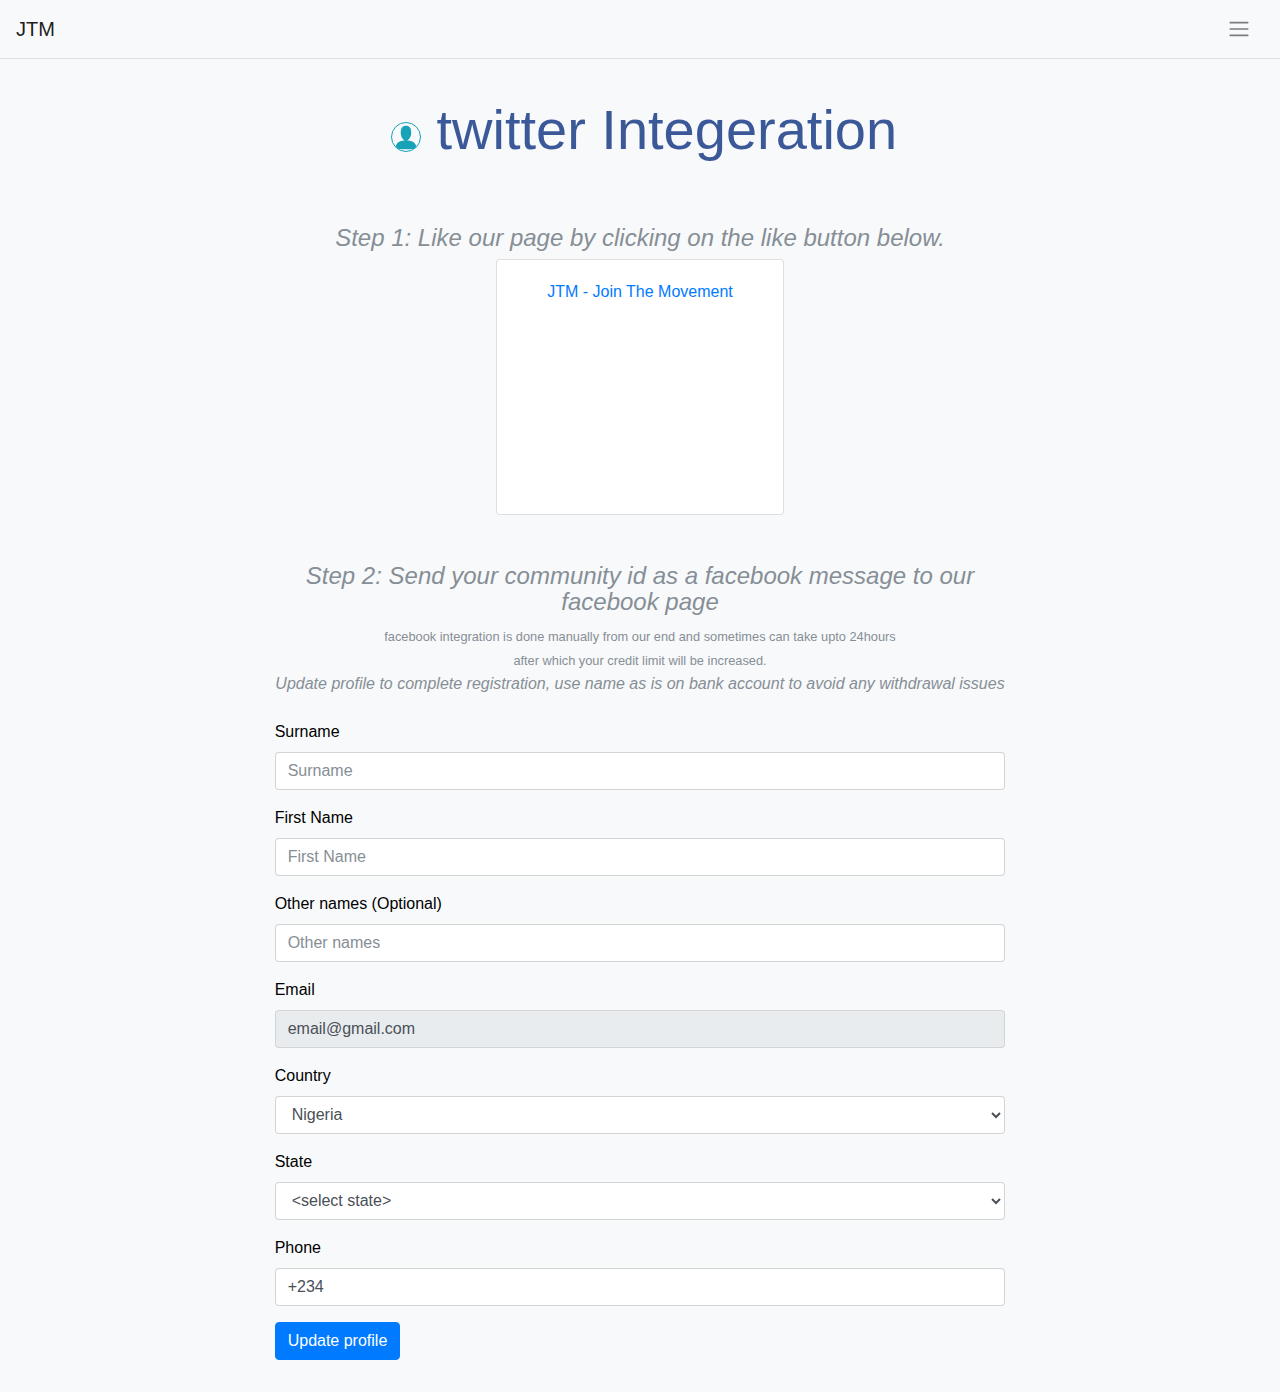
<file: twitter.html>
<?php
session_start();
if (!(isset($_SESSION['email']) && $_SESSION['email'] != '')){
	header("location: login.html");
	exit;
}
//$getter = new DBRequest();

?>
<!Doctype html>
<html>
<head>
	<title>JTM - Join The Movement</title>
	<meta charset="utf-8">
	<meta name="viewport" content="width=device-width, initial-scale=1">
	<link rel="stylesheet" href="bootstrap/css/bootstrap.min.css">
	<link rel="stylesheet" href="css/bootstrap_extended.css">
</head>
<body onload="new Main().LoadProfilePage()">
<div id="fb-root"></div>
<script>
	window.fbAsyncInit = function(){
	    /*FB.init({
	      appId      : '280739255953707',
	      status     : true,
	      version	 : 'v2.8', 
	      xfbml      : true
	    });*/
	    FB.Event.subscribe('edge.create', function(response) {
			alert('You just liked '+response);
		});
	};

	(function(d, s, id) {
	  var js, fjs = d.getElementsByTagName(s)[0];
	  if (d.getElementById(id)) return;
	  js = d.createElement(s); js.id = id;
	  js.src = 'https://connect.facebook.net/en_GB/sdk.js#xfbml=1&version=v3.2&appId=280739255953707&autoLogAppEvents=1';
	  fjs.parentNode.insertBefore(js, fjs);
	}(document, 'script', 'facebook-jssdk'));
</script>

<div class="container-fluid bg-light no-gutters p-0" style="color: #000;">
<div class="row no-gutters justify-content-start">
	<div class="col">
		<nav class="navbar navbar-light">
		  <a class="navbar-brand" href="#">JTM</a>
		  <button class="btn btn-link" type="button" data-toggle="collapse" data-target="#navbarSupportedContent" 
		  	aria-controls="navbarSupportedContent" aria-expanded="false" aria-label="Toggle navigation">
		    <span class="navbar-toggler-icon"></span>
		  </button>
  		</nav>
		<hr class="m-0">
	</div>
</div>
<div class="row no-gutters justify-content-center">

	<div class="col-sm-7 text-center jtm-form-center mx-1">
		<h2 class="p-2 pl-3 display-4 text-facebook" style="margin-bottom: 2rem;">
			<svg class="text-info svg-h2" id="i-user" viewBox="0 0 32 32" width="30" height="30" fill="currentcolor" stroke="none" 
				stroke-linecap="round" stroke-linejoin="round" stroke-width="2">
		    	<path d="M22 11 C22 16 19 20 16 20 13 20 10 16 10 11 10 6 12 3 16 3 20 3 22 6 22 11 Z M4 30 L28 30 C28 21 22 20 16 20 10 20 4 21 4 30 Z" />
			</svg>
			twitter Integeration
		</h2>

		<h6 class="display-7 text-muted mt-4 pt-4 font-italic">Step 1: Like our page by clicking on the like button below.</h6>
		<div class="card mx-a" style="width: 18rem;min-height: 256px">
			<div class="card-body">
			    <div class="fb-page" data-href="https://www.facebook.com/JTM-Join-The-Movement-2729759003914892" data-small-header="false" 
					data-adapt-container-width="true" data-hide-cover="false" data-show-facepile="true">
					<blockquote cite="https://www.facebook.com/JTM-Join-The-Movement-2729759003914892" class="fb-xfbml-parse-ignore">
						<a href="https://www.facebook.com/JTM-Join-The-Movement-2729759003914892">JTM - Join The Movement</a>
					</blockquote>
				</div>
				<div class="text-left pt-2">
					<div class="fb-like" data-href="https://www.facebook.com/JTM-Join-The-Movement-2729759003914892" 
						data-layout="button_count" data-action="like" data-size="large" data-show-faces="false" data-share="true"></div>
				</div>
			</div>
		</div>

		<h6 class="display-7 text-muted mt-4 pt-4 font-italic">Step 2: Send your community id as a facebook message to our facebook page</h6>


		<small class="text-muted">facebook integration is done manually from our end and sometimes can take upto 24hours <br>
		 		after which your credit limit will be increased.
		</small>
		






		<div class="text-muted font-italic">
			Update profile to complete registration,
			use name as is on bank account to avoid any withdrawal issues
		</div>
		<form class="text-left mt-4 mx-2" id="profile-form" onsubmit="return false">
			<div class="alert alert-danger text-left d-none" id="alert-box" role="alert">
				Error updating profile, please try again!
			</div>
			<div class="form-group">
			<label for="exampleInputEmail1">Surname</label>
			<input type="text" class="form-control" id="surname" required placeholder="Surname">
			</div>
			<div class="form-group">
			<label for="exampleInputEmail1">First Name</label>
			<input type="text" class="form-control" id="first-name" required placeholder="First Name">
			</div>
			<div class="form-group">
			<label for="exampleInputEmail1">Other names (Optional)</label>
			<input type="text" id="other-names" class="form-control" placeholder="Other names">
			</div>
			<div class="form-group">
		    <label for="exampleInputEmail1">Email</label>
		    <input type="email" class="form-control" readonly value="email@gmail.com">
			</div>
			<div class="form-group">
		    <label for="exampleFormControlSelect1">Country</label>
		    <select id="country" class="form-control">
		      <option value="Nigeria">Nigeria</option>
		    </select>
		  	</div>
		  	<div class="form-group">
		    <label for="exampleFormControlSelect1">State</label>
		    <select id="state" class="form-control">
		      <option disabled selected value="0">&lt;select state&gt;</option>
		      <option value="Lagos">Lagos</option>
		    </select>
		  	</div>
		  	<div class="form-group">
			<label for="exampleInputEmail1">Phone</label>
			<input type="tel" id="phone" class="form-control" required value="+234">
			</div>
			<button type="submit" class="btn btn-primary">Update profile</button>
			<img src="img/loader1.gif" id="submit-loader" class="d-none" alt="o" width="20" height="20">
			<a id="submit-text" href="javascript:void(0)" style="visibility: hidden" class="ml-1" >edit</a>
		</form>
	</div>
</div>
</div>
<!--
<div class="bg-light">
	<hr class="m-0">
	<nav>Toye</nav>
</div>
-->

<!--JavaScripts-->
<script src="bootstrap/js/jquery.min.js"></script>
<script src="bootstrap/js/popper.min.js"></script>
<script src="bootstrap/js/bootstrap.min.js"></script>
<script src="js/jtm.js"></script>
</body>
</html>
</file>
